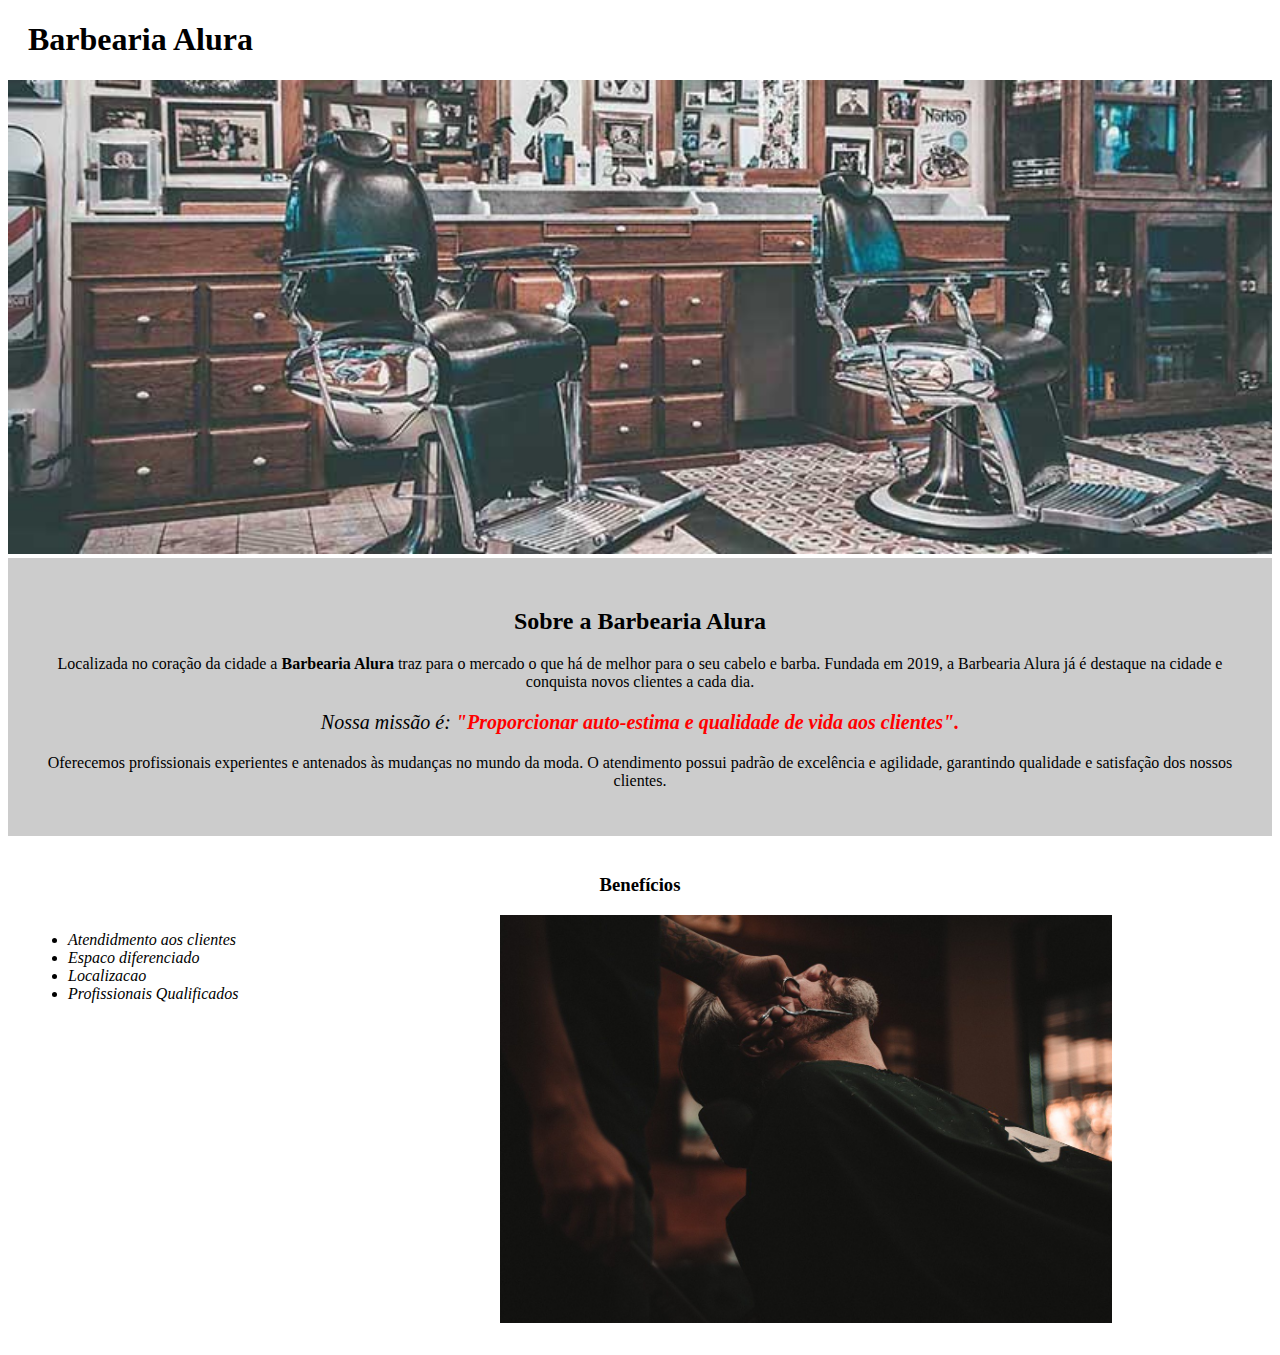
<file: index.html>
<!DOCTYPE html>
<html lang="pt-br">
  <head>
    <meta charset="UTF-8" />
    <meta http-equiv="X-UA-Compatible" content="IE=edge" />
    <meta name="viewport" content="width=device-width, initial-scale=1.0" />
    <title>Barbearia Alura</title>
    <link rel="stylesheet" href="style.css">
  </head>

  <body>
    <header>
        <h1 class="titulo-principal"> Barbearia Alura</h1>
    </header>

        <img id="banner" src="banner.jpg">

        <div class="principal">
            <h2 class="titulo-centralizado">Sobre a Barbearia Alura</h2>

            <p>
            Localizada no coração da cidade a <strong>Barbearia Alura</strong> traz
            para o mercado o que há de melhor para o seu cabelo e barba. Fundada em
            2019, a Barbearia Alura já é destaque na cidade e conquista novos clientes
            a cada dia.
            </p>

            <p id='missao'>
            <em>
                Nossa missão é:
                <strong
                >"Proporcionar auto-estima e qualidade de vida aos clientes".</strong
                >
            </em>
            </p>

            <p>
            Oferecemos profissionais experientes e antenados às mudanças no mundo da
            moda. O atendimento possui padrão de excelência e agilidade, garantindo
            qualidade e satisfação dos nossos clientes.
            </p>
        </div>


        <div class="beneficios">
            <h3 class="titulo-centralizado">Benefícios</h3>

                <ul>
                    <li class="itens">Atendidmento aos clientes</li>
                    <li class="itens">Espaco diferenciado</li>
                    <li class="itens">Localizacao</li>
                    <li class="itens">Profissionais Qualificados</li>
                </ul>
                <img class="imagembeneficios" src="beneficios.jpg">
                
        </div>
  </body>
</html>
</file>
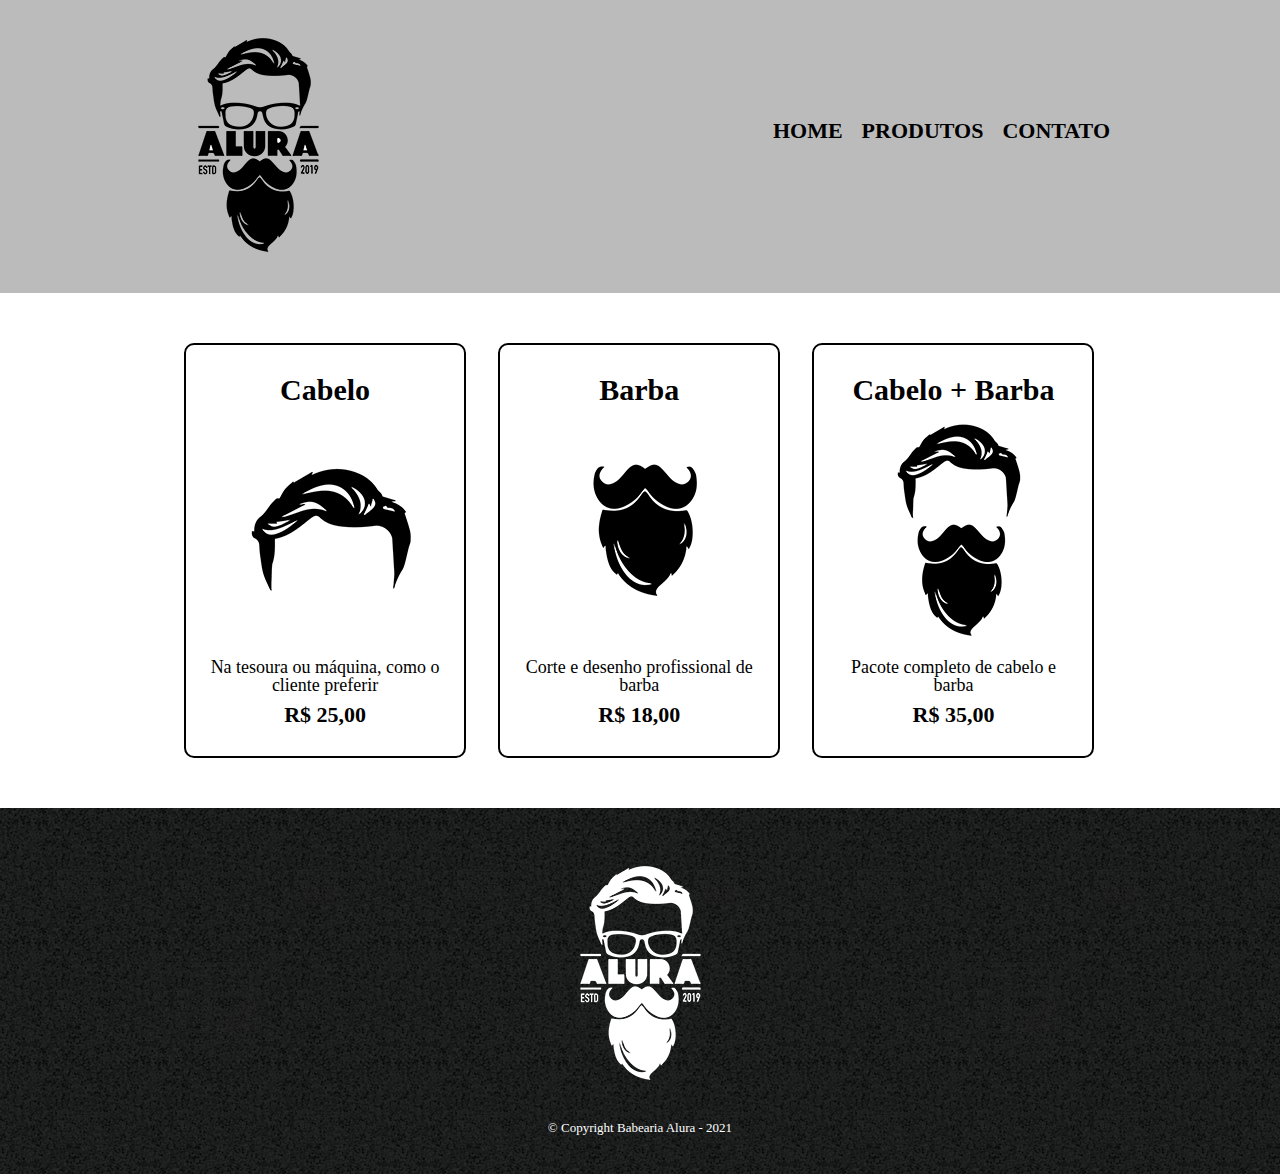
<file: protudos.html>
<!DOCTYPE html>
<html lang="en">
<head>
    <meta charset="UTF-8">
    <meta http-equiv="X-UA-Compatible" content="IE=edge">
    <meta name="viewport" content="width=device-width, initial-scale=1.0">
    <title>Produtos - Barbearia Alura</title>
    <link rel="stylesheet" href="reset.css">
    <link rel="stylesheet" href="produtos.css">
</head>
<body>
        <header>
            <div class="caixa">
                <h1><img src="imagens/logo.png"></h1>

                <nav>
                    <ul>
                        <li><a href="index.html">Home</a></li>
                        <li><a href="produtos.html">Produtos</a></li>
                        <li><a href="contato.html">Contato</a></li>
                    </ul>
                </nav>
            </div>
        </header>

        <main>
			<ul class="produtos">
				<li>
					<h2>Cabelo</h2>
					<img src="imagens/cabelo.jpg">
					<p class="produto-descricao">Na tesoura ou máquina, como o cliente preferir</p>
					<p class="produto-preco">R$ 25,00</p>
				</li>
				<li>
					<h2>Barba</h2>
					<img src="imagens/barba.jpg">
					<p class="produto-descricao">Corte e desenho profissional de barba</p>
					<p class="produto-preco">R$ 18,00</p>
				</li>
				<li>
					<h2>Cabelo + Barba</h2>
					<img src="imagens/cabelo+barba.jpg">
					<p class="produto-descricao">Pacote completo de cabelo e barba</p>
					<p class="produto-preco">R$ 35,00</p>
				</li>
			</ul>
		</main>

        <footer>
            <img src="imagens/logo-branco.png">
            <p class="copyright">&copy; Copyright Babearia Alura - 2021</p>
        </footer>    
</body>
</html>
</file>
<file: style.css>
body {
    
}

#banner {
    width: 100%
}

.titulo-principal {
    padding-left: 20px;
}

.principal {
    background: #CCCCCC;
    padding: 30px;
}

.titulo-centralizado {
    text-align: center;
}

p {
    text-align: center;
}

#missao {
    font-size: 20px
}


em strong {
    color: red;
}

.itens {
    font-style: italic;
}

.beneficios {
    background: #FFFFFF;
    padding: 20px;
}



ul {
    display: inline-block;
    vertical-align: top;
    width: 20%;
    margin-right: 15%;
}

.imagembeneficios {
    width: 50%
}
</file>
<file: produtos.css>
header{
    background: #BBBBBB;
    padding: 20px 0;
}
.caixa {
    position: relative;
    width: 940px;
    margin: 0 auto;
}

nav {
    position: absolute;
    top: 100px;
    right: 0;
}

nav li {
    display: inline;
    margin: 0 0 0 15px;
}

nav a {
    text-transform: uppercase;
    color: #000000;
    font-weight: bold;
    font-size: 22px;
    text-decoration: none;
}

nav a:hover {
    color: #C78C19;
    text-decoration: underline;
}

.produtos {
    width: 940px;
    margin: 0 auto;
    padding: 50px 0;
}

.produtos li {
    display: inline-block;
    text-align: center;
    width: 30%;
    vertical-align: top;
    margin: 0 1.5%;
    padding: 30px 20px;
    box-sizing: border-box;
    border: 2px solid #000000;
    border-radius: 10px;
}

.produtos li:hover {
    border-color: #C78C19;    
}

.produtos li:active {
    border-color: #088C19;  
}

.produtos li:hover h2 {
    font-size: 34px;
}

.produtos h2 {
    font-size: 30px;
    font-weight: bold;
}

.produto-descricao {
    font-size: 18px;
}

.produto-preco {
    font-size: 22px;
    font-weight: bold;
    margin-top: 10px;
}

footer {
    text-align: center;
    background: url("imagens/bg.jpg");
    padding: 40px 0;
}

.copyright {
    color: #FFFFFF;
    font-size: 13px;
    margin-top: 20px;
}
</file>
